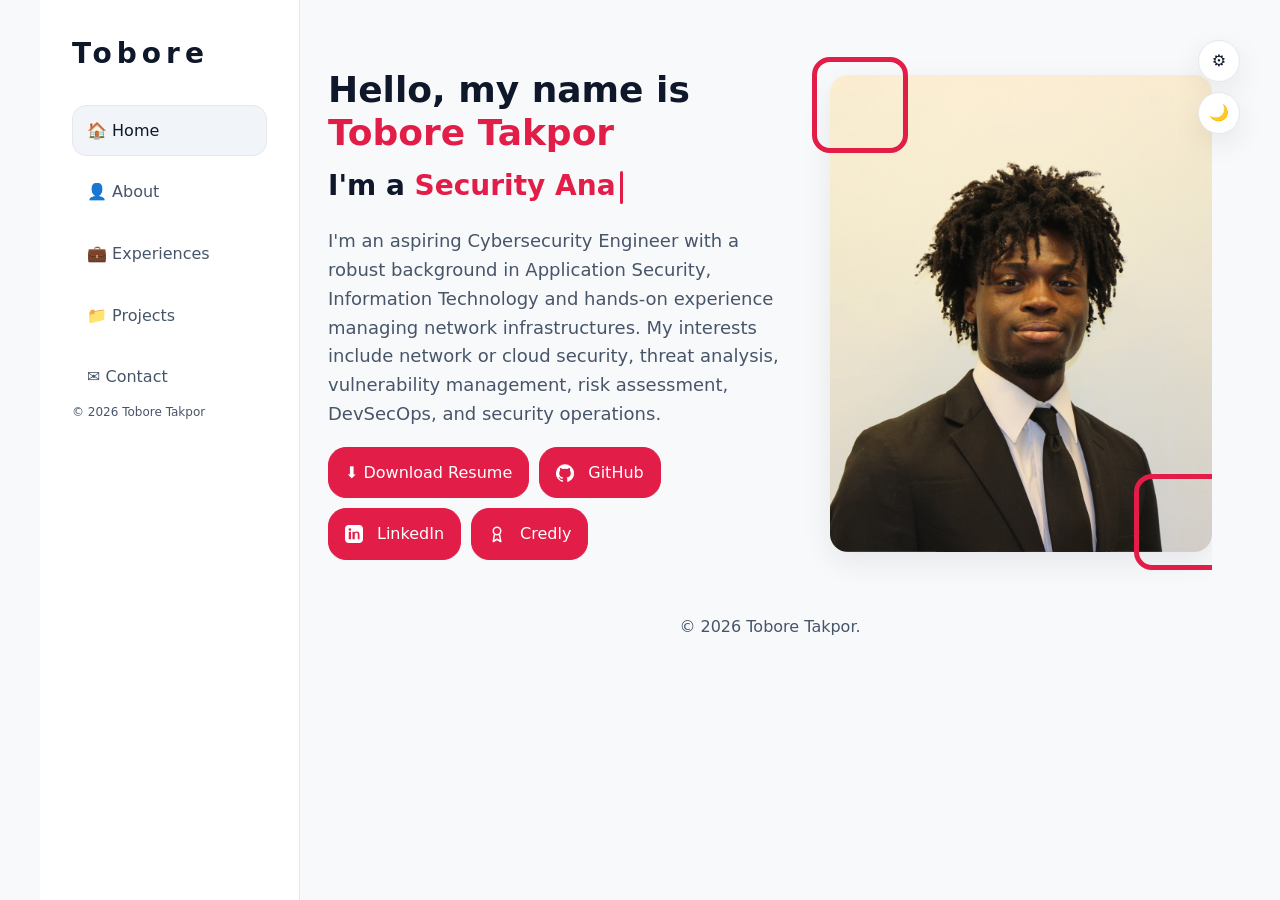
<file: index.html>
<!doctype html>
<html lang="en" data-theme="light" data-accent="red">
<head>
  <meta charset="utf-8" />
  <meta name="viewport" content="width=device-width, initial-scale=1" />
  <title>Tobore Takpor – Portfolio</title>
  <style>
    :root{
      --bg:#f8f9fb; --panel:#ffffff; --text:#0f172a; --muted:#475569;
      --border:#e5e7eb; --accent:#e11d48; --accent-2:#be123c;
      --chip:#f1f5f9; --chip-b:#e5e7eb; --shadow:0 10px 30px rgba(2,6,23,.08);
    }
    html[data-theme="dark"]{
      --bg:#0b0f19; --panel:#0f1222; --text:#e5e7eb; --muted:#cbd5e1;
      --border:#1f2437; --chip:#0f1428; --chip-b:#1f2437; --shadow:none;
    }
    html[data-accent="red"]{--accent:#e11d48;--accent-2:#be123c;}
    html[data-accent="orange"]{--accent:#f97316;--accent-2:#ea580c;}
    html[data-accent="green"]{--accent:#059669;--accent-2:#047857;}
    html[data-accent="blue"]{--accent:#2563eb;--accent-2:#1d4ed8;}
    html[data-accent="pink"]{--accent:#db2777;--accent-2:#be185d;}

    *{box-sizing:border-box}
    body{margin:0;font-family:ui-sans-serif,system-ui,Segoe UI,Roboto,Inter,Arial;color:var(--text);background:var(--bg);line-height:1.6;}
    a{color:inherit}
    img{max-width:100%;display:block}
    .container{max-width:1200px;margin:0 auto;display:flex;min-height:100vh}
    .sidebar{width:260px;padding:32px;border-right:1px solid var(--border);position:sticky;top:0;height:100vh;background:var(--panel);}
    .brand{font-size:28px;letter-spacing:.18em;font-weight:700}
    .nav{margin-top:28px;display:flex;flex-direction:column;gap:10px}
    .nav a{display:flex;align-items:center;gap:10px;padding:12px 14px;border-radius:14px;text-decoration:none;color:var(--muted);border:1px solid transparent;}
    .nav a.active,.nav a:hover{color:var(--text);background:var(--chip);border-color:var(--chip-b);}
    .side-foot{margin-top:auto;font-size:12px;color:var(--muted)}
    main{flex:1;padding:28px 28px 60px;position:relative;}
    .btn{
      display:inline-flex;align-items:center;gap:8px;padding:12px 16px;border-radius:18px;
      border:1px solid var(--border);background:transparent;cursor:pointer;color:var(--text);
      text-decoration:none; /* no underline on buttons */
    }
    .btn-primary{background:var(--accent);color:#fff;border-color:var(--accent)}
    .btn-primary:hover{background:var(--accent-2)}
    .h1{font-size:36px;line-height:1.2;margin:0 0 10px} /* smaller so it fits one line on desktop */
    @media(max-width:1024px){ .h1{font-size:32px} }
    .subtitle{font-size:28px;font-weight:700}.accent{color:var(--accent)}
    .lead{color:var(--muted);font-size:18px;max-width:60ch}
    .frame{position:relative}
    .corner{position:absolute;width:96px;height:96px;border:5px solid var(--accent);border-radius:18px;}
    .corner.tl{top:-18px;left:-18px}.corner.br{bottom:-18px;right:-18px}
    .portrait{border-radius:18px;box-shadow:var(--shadow);object-fit:cover;aspect-ratio:4/5;}

    /* ===== Color Picker / Theme Buttons ===== */
    .color-panel{position:fixed;top:40px;right:40px;background:var(--panel);border:1px solid var(--border);padding:14px 18px;border-radius:14px;box-shadow:var(--shadow);z-index:50;transition:opacity .3s,transform .3s;opacity:0;pointer-events:none;}
    .color-panel.show{opacity:1;pointer-events:auto;transform:translateY(0);}
    .color-btn{width:32px;height:32px;border-radius:50%;border:none;cursor:pointer;}
    .toggle-buttons{position:fixed;top:40px;right:40px;display:flex;flex-direction:column;gap:10px;z-index:60}
    .circle-btn{width:42px;height:42px;border-radius:50%;border:1px solid var(--border);display:flex;align-items:center;justify-content:center;background:var(--panel);cursor:pointer;box-shadow:var(--shadow)}

    /* ===== Pages (slide router) ===== */
    .pages{position:relative;overflow:hidden;}
    .page{
      position:absolute; inset:0;
      background:transparent;
      transform:translateX(100%); opacity:0;
      transition: transform .8s ease, opacity .8s ease;
      padding:40px 0;
    }
    .page.active{transform:translateX(0); opacity:1; position:relative;}
    .page.exit-left{transform:translateX(-15%); opacity:0;}
    .page-inner{display:grid;grid-template-columns:1.1fr .9fr;gap:36px;align-items:center}
    @media(max-width:1024px){.page-inner{grid-template-columns:1fr}}
    @media(max-width:920px){.sidebar{display:none}main{padding:24px}}
    html{scroll-behavior:auto} /* router controls animation, not anchor scroll */
    .grid-3{display:grid;grid-template-columns:repeat(3,1fr);gap:16px}
    .card{background:var(--panel);border:1px solid var(--border);border-radius:18px;padding:18px}
    .muted{color:var(--muted)}
    .contact form{display:grid;gap:12px;max-width:560px}
    .input,.textarea{width:100%;padding:12px 14px;border-radius:14px;border:1px solid var(--border);background:transparent;color:var(--text);}
    .textarea{min-height:140px;resize:vertical}
    /* Tag chips for projects */
    .chips{display:flex;flex-wrap:wrap;gap:8px}
    .chip{background:var(--chip);border:1px solid var(--chip-b);padding:6px 10px;border-radius:999px;font-size:12px}
    .project-card a{
  display:inline-block;
  padding:12px 26px;
  background:var(--accent);
  color:white;
  border-radius:30px;
  font-weight:600;
  text-decoration:none;
  transition:background .3s ease;
}
.project-card a:hover{
  background:var(--accent-2);
}
/* ---- Project button styling ---- */
.project-card a {
  display:inline-block;
  padding:12px 26px;
  background:var(--accent);
  color:white;
  border-radius:30px;
  font-weight:600;
  text-decoration:none;
  transition:background .3s ease;
}
.project-card a:hover {
  background:var(--accent-2);
}

/* ---- Social buttons on Home (GitHub, LinkedIn, Credly) ---- */
.btn-accent {
  background: var(--accent);
  color: #fff;
  border-color: var(--accent);
  transition: background .3s ease;
}
.btn-accent:hover {
  background: var(--accent-2);
}
/* ===== Typewriter Cursor Animation ===== */
.type-cursor {
  display:inline-block;
  width:3px;
  height:1.2em;
  background:var(--accent);
  margin-left:4px;
  animation:blink 0.8s infinite;
  vertical-align:middle;
  border-radius:2px;
}

/* Blink animation */
@keyframes blink {
  0%, 50%, 100% { opacity:1; }
  25%, 75% { opacity:0; }
}


  </style>
</head>
<body>
  <div class="toggle-buttons">
    <div id="gearBtn" class="circle-btn">⚙️</div>
    <div id="themeBtn" class="circle-btn">🌙</div>
  </div>

  <div class="color-panel" id="colorPanel">
    <h3 style="margin:0 0 8px;">Theme Colors</h3>
    <div style="display:flex;gap:10px;">
      <button class="color-btn" style="background:#e11d48" data-color="red"></button>
      <button class="color-btn" style="background:#f97316" data-color="orange"></button>
      <button class="color-btn" style="background:#059669" data-color="green"></button>
      <button class="color-btn" style="background:#2563eb" data-color="blue"></button>
      <button class="color-btn" style="background:#db2777" data-color="pink"></button>
    </div>
  </div>

  <div class="container">
    <aside class="sidebar">
      <div class="brand">Tobore</div>
      <nav class="nav" id="sideNav">
        <a href="#home" class="active">🏠 Home</a>
        <a href="#about">👤 About</a>
        <a href="#experiences">💼 Experiences</a>
        <a href="#projects">📁 Projects</a>
        <a href="#contact">✉️ Contact</a>
      </nav>
      <div class="side-foot">© <span id="year"></span> Tobore Takpor</div>
    </aside>

    <main>
      <div class="pages" id="pages">
        <!-- HOME -->
        <section id="home" class="page active">
          <div class="page-inner">
            <div>
              <h1 class="h1">Hello, my name is <span class="accent">Tobore Takpor</span></h1>
              <div class="subtitle">
                I'm a <span class="accent" id="typed">Security Analyst</span><span class="type-cursor"></span>
              </div>

              <p class="lead">
                I'm an aspiring Cybersecurity Engineer with a robust background in Application Security, Information Technology and
                hands-on experience managing network infrastructures. My interests include network or cloud security,
                threat analysis, vulnerability management, risk assessment, DevSecOps, and security operations.
              </p>
              <div style="margin-top:18px;display:flex;gap:10px;flex-wrap:wrap">
                <a class="btn btn-primary" href="resume.pdf" download>⬇ Download Resume</a>

                <!-- ✅ GitHub button with icon -->
                <a class="btn btn-accent" href="https://github.com/Tobore42" target="_blank" rel="noopener noreferrer" aria-label="GitHub profile">
                  <svg xmlns="http://www.w3.org/2000/svg" width="18" height="18"
                       viewBox="0 0 24 24" fill="currentColor" style="margin-right:6px;">
                    <path d="M12 .5a12 12 0 0 0-3.79 23.4c.6.11.82-.26.82-.58v-2.02c-3.34.73-4.04-1.61-4.04-1.61-.55-1.39-1.34-1.76-1.34-1.76-1.09-.75.08-.74.08-.74 1.21.09 1.84 1.25 1.84 1.25 1.07 1.83 2.8 1.3 3.49.99.11-.79.42-1.3.76-1.6-2.67-.31-5.48-1.34-5.48-5.97 0-1.32.47-2.39 1.24-3.23-.12-.31-.54-1.57.12-3.27 0 0 1.01-.32 3.31 1.23a11.5 11.5 0 0 1 6.02 0c2.3-1.55 3.31-1.23 3.31-1.23.66 1.7.24 2.96.12 3.27.77.84 1.24 1.91 1.24 3.23 0 4.64-2.81 5.66-5.49 5.97.43.37.81 1.1.81 2.22v3.29c0 .32.22.7.83.58A12 12 0 0 0 12 .5z"/>
                  </svg>
                  GitHub
                </a>

                <!-- ✅ LinkedIn button with icon -->
                <a class="btn btn-accent" href="https://www.linkedin.com/in/tobore-takpor/" target="_blank" rel="noopener noreferrer" aria-label="LinkedIn profile">
                  <svg xmlns="http://www.w3.org/2000/svg" width="18" height="18"
                       viewBox="0 0 24 24" fill="currentColor" style="margin-right:6px;">
                    <path d="M19 0h-14c-2.761 0-5 2.239-5 5v14c0 2.762 2.239 5 5 5h14c2.761 0
                             5-2.238 5-5v-14c0-2.761-2.239-5-5-5zm-11 19h-3v-10h3v10zm-1.5-11.268
                             c-.966 0-1.75-.783-1.75-1.75s.784-1.75
                             1.75-1.75 1.75.783 1.75 1.75-.784
                             1.75-1.75 1.75zm13.5 11.268h-3v-5.604c0-1.337-.026-3.061-1.865-3.061
                             -1.868 0-2.154 1.46-2.154 2.967v5.698h-3v-10h2.881v1.367h.041c.401-.761
                             1.379-1.562 2.839-1.562 3.037 0 3.598 2.002
                             3.598 4.604v5.591z"/>
                  </svg>
                  LinkedIn
                </a>

                <!-- ✅ Credly button with badge icon (replace URL with your real Credly profile) -->
                <a class="btn btn-accent" href="https://www.credly.com/users/tobore-takpor/badges#credly" target="_blank" rel="noopener noreferrer" aria-label="Credly badges">
                  <svg xmlns="http://www.w3.org/2000/svg" width="18" height="18"
                       viewBox="0 0 24 24" fill="none" stroke="currentColor"
                       stroke-width="2" stroke-linecap="round" stroke-linejoin="round"
                       style="margin-right:6px;">
                    <circle cx="12" cy="8" r="5"></circle>
                    <path d="M8.5 13.5L7 22l5-3 5 3-1.5-8.5"></path>
                  </svg>
                  Credly
                </a>
              </div>
            </div>
            <div class="frame">
              <span class="corner tl"></span>
              <img class="portrait" src="tobore.jpg" alt="Portrait of Tobore Takpor" />
              <span class="corner br"></span>
            </div>
          </div>
        </section>

        <!-- ABOUT -->
        <section id="about" class="page">
          <div>
            <h2 style="font-size:30px;margin:0 0 10px">About</h2>
            <p class="muted" style="max-width:70ch">
              I am Tobore Takpor, a computer science student with a deep passion for cybersecurity,
              cloud computing, and network defense. My interest in technology started from a curiosity
              about how systems work and how they can be protected. Over time, that curiosity turned into
              hands-on experience working on projects that focus on vulnerability assessment, system
              hardening, and secure infrastructure management. I enjoy building solutions that combine
              creativity and security, such as automated vulnerability scanners and cloud-based monitoring
              tools. Outside of academics, I am an active member of tech organizations that promote diversity
              and inclusion in STEM. My goal is to grow into a cybersecurity engineer who builds secure systems
              and helps make cybersecurity education more accessible to everyone.
            </p>
          </div>
        </section>

        <!-- EXPERIENCES -->
        <section id="experiences" class="page">
          <div>
            <h2 style="font-size:30px;margin:0 0 10px">Experiences</h2>
            <div class="grid-3" style="margin-top:16px">
              <div class="card"><h3>Threat Analysis</h3><p class="muted">Hunting, triage, and reporting using SIEM data, detections, and intel feeds.</p></div>
              <div class="card"><h3>Cloud & Network Security</h3><p class="muted">Hardening, IAM reviews, VPC rules, and secure baselines.</p></div>
              <div class="card"><h3>Security Operations</h3><p class="muted">Playbooks, alert tuning, incident drills, and metrics dashboards.</p></div>
            </div>
          </div>
        </section>

        <!-- PROJECTS -->
        <section id="projects" class="page">
  <div>
    <h2 style="font-size:30px;margin:0 0 10px">My Recent Projects :</h2>

    <div class="project-grid" style="display:flex;flex-wrap:wrap;gap:24px;margin-top:20px;">

      <!-- ✅ Project Card -->
      <div class="project-card" style="
        background:var(--panel);
        border:1px solid var(--border);
        border-radius:16px;
        box-shadow:var(--shadow);
        overflow:hidden;
        width:420px;">
        
        <img src="navy.png" alt="Automated Vulnerability Scanner" style="width:100%;height:240px;object-fit:cover;">
        <div style="padding:18px 20px;">
          <h3 style="margin:0 0 10px;font-size:22px;">Automated Vulnerability Scanner</h3>
          <p style="margin:0 0 18px;color:var(--muted);font-size:16px;">
            Click the button to see my non-sensitive and unclassified (open source) version of my project with the U.S Navy!
          </p>

          <a href="https://gitlab.com/tobore42-group/Tobore42-project" target="_blank">Click here</a>

        </div>
      </div>

    </div>
  </div>
    <div class="project-card" style="
        background:var(--panel);
        border:1px solid var(--border);
        border-radius:16px;
        box-shadow:var(--shadow);
        overflow:hidden;
        width:420px;">

        <img src="unauthorized.png" alt="Unauthorized Network Access" style="width:100%;height:240px;object-fit:cover;">
        <div style="padding:18px 20px;">
          <h3 style="margin:0 0 10px;font-size:22px;">Unauthorized Network Access</h3>
          <p style="margin:0 0 18px;color:var(--muted);font-size:16px;">
            This project is to teach others about Unauthorized Network Access, which occurs when someone gains access to a network without proper permission or authorization!
          </p>

          <a href="https://docs.google.com/presentation/d/1FeGhfVa-1jKZNutEOGhdVtXZyfPuypXILQqjltRdIHA/edit?slide=id.gc6f9e470d_0_0#slide=id.gc6f9e470d_0_0" target="_blank" class="btn btn-accent">
            Click here
          </a>
        </div>
      </div>
</section>

        <!-- CONTACT -->
        <section id="contact" class="page">
          <div>
            <h2 style="font-size:30px;margin:0 0 10px">Contact</h2>
            <p class="muted">Have a question or want to collaborate? Send a message.</p>
            <form action="https://formspree.io/f/mzzjojyl" method="POST">
            <input class="input" type="text" name="name" placeholder="Your name" required />
            <input class="input" type="email" name="email" placeholder="Email" required />
            <textarea class="textarea" name="message" placeholder="Message" required></textarea>
            <button class="btn btn-primary" type="submit">Send</button>
          </form>

          </div>
        </section>
      </div>

      <footer class="muted" style="padding:14px 0;text-align:center;">
  © <span id="year2"></span> Tobore Takpor.
</footer>

    </main>
  </div>

  <script>
    // footer years
    document.getElementById('year').textContent=new Date().getFullYear();
    document.getElementById('year2').textContent=new Date().getFullYear();

    // color panel + theme toggle
    const gear=document.getElementById('gearBtn');
    const panel=document.getElementById('colorPanel');
    gear.onclick=()=>panel.classList.toggle('show');
    const root=document.documentElement;
    const savedTheme=localStorage.getItem('tt-theme');
    const savedAccent=localStorage.getItem('tt-accent');
    if(savedTheme){root.setAttribute('data-theme',savedTheme);}
    if(savedAccent){root.setAttribute('data-accent',savedAccent);}
    document.getElementById('themeBtn').onclick=()=>{
      const next=root.getAttribute('data-theme')==='dark'?'light':'dark';
      root.setAttribute('data-theme',next); localStorage.setItem('tt-theme',next);
    };
    document.querySelectorAll('.color-btn').forEach(btn=>{
      btn.addEventListener('click',()=>{ root.setAttribute('data-accent',btn.dataset.color); localStorage.setItem('tt-accent',btn.dataset.color); });
    });

    // simple typewriter on Home
    const words=["Security Analyst","Cybersecurity Engineer","Vulnerability Analyst","Threat Hunter"];
    const out=document.getElementById('typed');let wi=0,ch=0,del=false;
    function typeTick(){
      const w=words[wi%words.length];
      if(!del){ch++;out.textContent=w.slice(0,ch); if(ch===w.length){del=true; setTimeout(typeTick,1200); return;}}
      else{ch--;out.textContent=w.slice(0,ch); if(ch===0){del=false; wi++;}}
      setTimeout(typeTick,del?50:90);
    } typeTick();

    // ===== Router: slide pages =====
    const links=[...document.querySelectorAll('#sideNav a')];
    const pages=[...document.querySelectorAll('.page')];
    let current=document.querySelector('.page.active');

    function setActiveLink(hash){
      links.forEach(a=>a.classList.toggle('active', a.getAttribute('href')===hash));
    }

    function showPage(id, push=true){
      const target=document.getElementById(id);
      if(!target || target===current) return;

      // animate current out
      current.classList.remove('active');
      current.classList.add('exit-left');

      // prepare & animate target in
      target.classList.remove('exit-left');
      target.classList.add('active');

      // cleanup after animation (match .8s)
      setTimeout(()=>{ current.classList.remove('exit-left'); current=target; }, 800);

      if(push){ history.pushState({page:id}, '', '#'+id); }
      setActiveLink('#'+id);
    }

    // intercept nav clicks
    links.forEach(a=>{
      a.addEventListener('click', (e)=>{
        e.preventDefault();
        const id=a.getAttribute('href').replace('#','');
        showPage(id, true);
      });
    });

    // handle initial hash / default to home
    const start = (location.hash || '#home').replace('#','');
    if(start!=='home'){ showPage(start, false); } else { setActiveLink('#home'); }

    // back/forward support
    window.addEventListener('popstate', ()=>{
      const id=(location.hash || '#home').replace('#','');
      showPage(id, false);
    });
  </script>
</body>
</html>
</file>
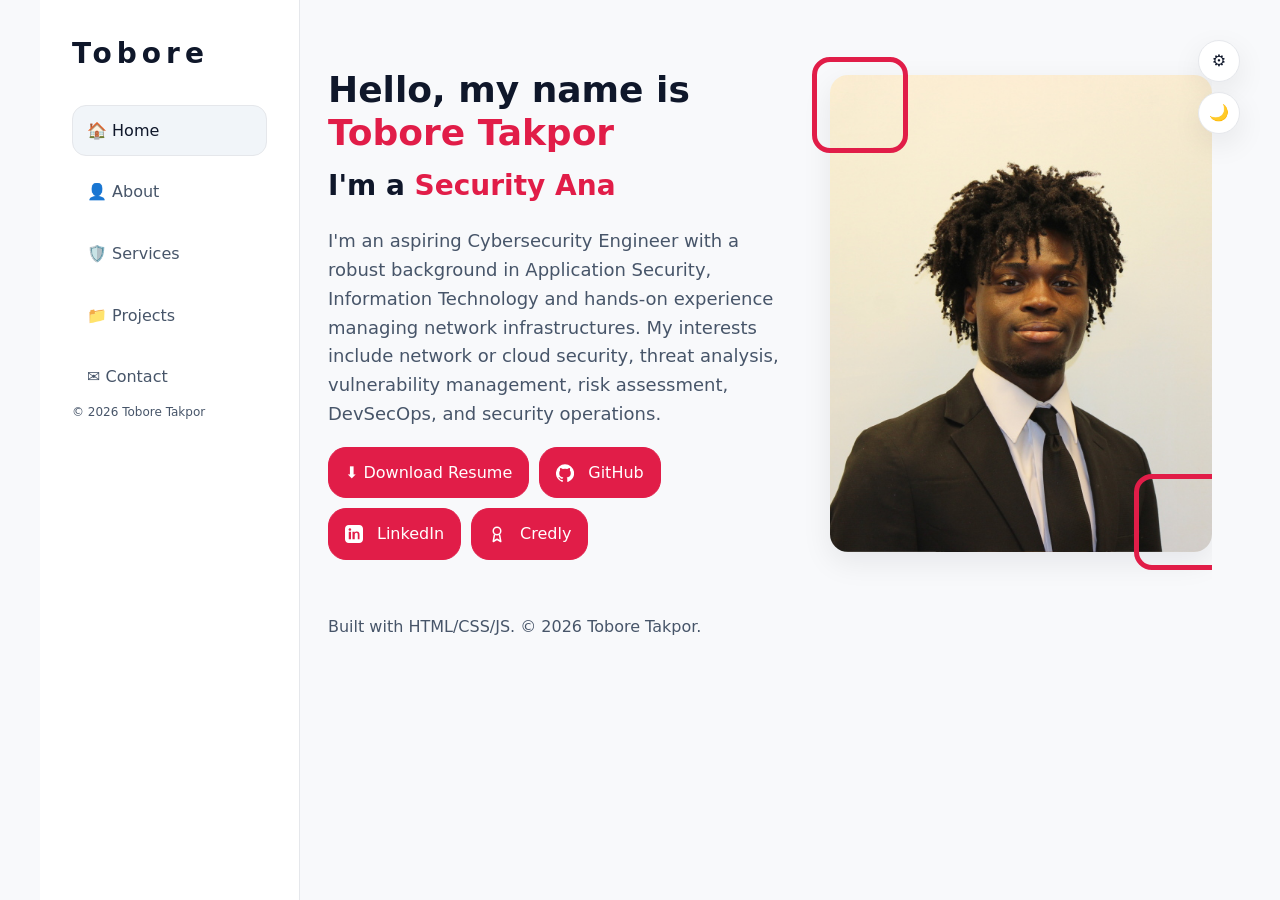
<file: Untitled-1.html>
<!doctype html>
<html lang="en" data-theme="light" data-accent="red">
<head>
  <meta charset="utf-8" />
  <meta name="viewport" content="width=device-width, initial-scale=1" />
  <title>Tobore Takpor – Portfolio</title>
  <style>
    :root{
      --bg:#f8f9fb; --panel:#ffffff; --text:#0f172a; --muted:#475569;
      --border:#e5e7eb; --accent:#e11d48; --accent-2:#be123c;
      --chip:#f1f5f9; --chip-b:#e5e7eb; --shadow:0 10px 30px rgba(2,6,23,.08);
    }
    html[data-theme="dark"]{
      --bg:#0b0f19; --panel:#0f1222; --text:#e5e7eb; --muted:#cbd5e1;
      --border:#1f2437; --chip:#0f1428; --chip-b:#1f2437; --shadow:none;
    }
    html[data-accent="red"]{--accent:#e11d48;--accent-2:#be123c;}
    html[data-accent="orange"]{--accent:#f97316;--accent-2:#ea580c;}
    html[data-accent="green"]{--accent:#059669;--accent-2:#047857;}
    html[data-accent="blue"]{--accent:#2563eb;--accent-2:#1d4ed8;}
    html[data-accent="pink"]{--accent:#db2777;--accent-2:#be185d;}

    *{box-sizing:border-box}
    body{margin:0;font-family:ui-sans-serif,system-ui,Segoe UI,Roboto,Inter,Arial;color:var(--text);background:var(--bg);line-height:1.6;}
    a{color:inherit}
    img{max-width:100%;display:block}
    .container{max-width:1200px;margin:0 auto;display:flex;min-height:100vh}
    .sidebar{width:260px;padding:32px;border-right:1px solid var(--border);position:sticky;top:0;height:100vh;background:var(--panel);}
    .brand{font-size:28px;letter-spacing:.18em;font-weight:700}
    .nav{margin-top:28px;display:flex;flex-direction:column;gap:10px}
    .nav a{display:flex;align-items:center;gap:10px;padding:12px 14px;border-radius:14px;text-decoration:none;color:var(--muted);border:1px solid transparent;}
    .nav a.active,.nav a:hover{color:var(--text);background:var(--chip);border-color:var(--chip-b);}
    .side-foot{margin-top:auto;font-size:12px;color:var(--muted)}
    main{flex:1;padding:28px 28px 60px;position:relative;}
    .btn{
      display:inline-flex;align-items:center;gap:8px;padding:12px 16px;border-radius:18px;
      border:1px solid var(--border);background:transparent;cursor:pointer;color:var(--text);
      text-decoration:none; /* no underline on buttons */
    }
    .btn-primary{background:var(--accent);color:#fff;border-color:var(--accent)}
    .btn-primary:hover{background:var(--accent-2)}
    .h1{font-size:36px;line-height:1.2;margin:0 0 10px} /* smaller so it fits one line on desktop */
    @media(max-width:1024px){ .h1{font-size:32px} }
    .subtitle{font-size:28px;font-weight:700}.accent{color:var(--accent)}
    .lead{color:var(--muted);font-size:18px;max-width:60ch}
    .frame{position:relative}
    .corner{position:absolute;width:96px;height:96px;border:5px solid var(--accent);border-radius:18px;}
    .corner.tl{top:-18px;left:-18px}.corner.br{bottom:-18px;right:-18px}
    .portrait{border-radius:18px;box-shadow:var(--shadow);object-fit:cover;aspect-ratio:4/5;}

    /* ===== Color Picker / Theme Buttons ===== */
    .color-panel{position:fixed;top:40px;right:40px;background:var(--panel);border:1px solid var(--border);padding:14px 18px;border-radius:14px;box-shadow:var(--shadow);z-index:50;transition:opacity .3s,transform .3s;opacity:0;pointer-events:none;}
    .color-panel.show{opacity:1;pointer-events:auto;transform:translateY(0);}
    .color-btn{width:32px;height:32px;border-radius:50%;border:none;cursor:pointer;}
    .toggle-buttons{position:fixed;top:40px;right:40px;display:flex;flex-direction:column;gap:10px;z-index:60}
    .circle-btn{width:42px;height:42px;border-radius:50%;border:1px solid var(--border);display:flex;align-items:center;justify-content:center;background:var(--panel);cursor:pointer;box-shadow:var(--shadow)}

    /* ===== Pages (slide router) ===== */
    .pages{position:relative;overflow:hidden;}
    .page{
      position:absolute; inset:0;
      background:transparent;
      transform:translateX(100%); opacity:0;
      transition: transform .8s ease, opacity .8s ease;
      padding:40px 0;
    }
    .page.active{transform:translateX(0); opacity:1; position:relative;}
    .page.exit-left{transform:translateX(-15%); opacity:0;}
    .page-inner{display:grid;grid-template-columns:1.1fr .9fr;gap:36px;align-items:center}
    @media(max-width:1024px){.page-inner{grid-template-columns:1fr}}
    @media(max-width:920px){.sidebar{display:none}main{padding:24px}}
    html{scroll-behavior:auto} /* router controls animation, not anchor scroll */
    .grid-3{display:grid;grid-template-columns:repeat(3,1fr);gap:16px}
    .card{background:var(--panel);border:1px solid var(--border);border-radius:18px;padding:18px}
    .muted{color:var(--muted)}
    .contact form{display:grid;gap:12px;max-width:560px}
    .input,.textarea{width:100%;padding:12px 14px;border-radius:14px;border:1px solid var(--border);background:transparent;color:var(--text);}
    .textarea{min-height:140px;resize:vertical}
    /* Tag chips for projects */
    .chips{display:flex;flex-wrap:wrap;gap:8px}
    .chip{background:var(--chip);border:1px solid var(--chip-b);padding:6px 10px;border-radius:999px;font-size:12px}
    .project-card a{
  display:inline-block;
  padding:12px 26px;
  background:var(--accent);
  color:white;
  border-radius:30px;
  font-weight:600;
  text-decoration:none;
  transition:background .3s ease;
}
.project-card a:hover{
  background:var(--accent-2);
}
/* ---- Project button styling ---- */
.project-card a {
  display:inline-block;
  padding:12px 26px;
  background:var(--accent);
  color:white;
  border-radius:30px;
  font-weight:600;
  text-decoration:none;
  transition:background .3s ease;
}
.project-card a:hover {
  background:var(--accent-2);
}

/* ---- Social buttons on Home (GitHub, LinkedIn, Credly) ---- */
.btn-accent {
  background: var(--accent);
  color: #fff;
  border-color: var(--accent);
  transition: background .3s ease;
}
.btn-accent:hover {
  background: var(--accent-2);
}

  </style>
</head>
<body>
  <div class="toggle-buttons">
    <div id="gearBtn" class="circle-btn">⚙️</div>
    <div id="themeBtn" class="circle-btn">🌙</div>
  </div>

  <div class="color-panel" id="colorPanel">
    <h3 style="margin:0 0 8px;">Theme Colors</h3>
    <div style="display:flex;gap:10px;">
      <button class="color-btn" style="background:#e11d48" data-color="red"></button>
      <button class="color-btn" style="background:#f97316" data-color="orange"></button>
      <button class="color-btn" style="background:#059669" data-color="green"></button>
      <button class="color-btn" style="background:#2563eb" data-color="blue"></button>
      <button class="color-btn" style="background:#db2777" data-color="pink"></button>
    </div>
  </div>

  <div class="container">
    <aside class="sidebar">
      <div class="brand">Tobore</div>
      <nav class="nav" id="sideNav">
        <a href="#home" class="active">🏠 Home</a>
        <a href="#about">👤 About</a>
        <a href="#services">🛡️ Services</a>
        <a href="#projects">📁 Projects</a>
        <a href="#contact">✉️ Contact</a>
      </nav>
      <div class="side-foot">© <span id="year"></span> Tobore Takpor</div>
    </aside>

    <main>
      <div class="pages" id="pages">
        <!-- HOME -->
        <section id="home" class="page active">
          <div class="page-inner">
            <div>
              <h1 class="h1">Hello, my name is <span class="accent">Tobore Takpor</span></h1>
              <div class="subtitle">I'm a <span class="accent" id="typed">Security Analyst</span></div>
              <p class="lead">
                I'm an aspiring Cybersecurity Engineer with a robust background in Application Security, Information Technology and
                hands-on experience managing network infrastructures. My interests include network or cloud security,
                threat analysis, vulnerability management, risk assessment, DevSecOps, and security operations.
              </p>
              <div style="margin-top:18px;display:flex;gap:10px;flex-wrap:wrap">
                <a class="btn btn-primary" href="resume.pdf" download>⬇ Download Resume</a>

                <!-- ✅ GitHub button with icon -->
                <a class="btn btn-accent" href="https://github.com/Tobore42" target="_blank" rel="noopener noreferrer" aria-label="GitHub profile">
                  <svg xmlns="http://www.w3.org/2000/svg" width="18" height="18"
                       viewBox="0 0 24 24" fill="currentColor" style="margin-right:6px;">
                    <path d="M12 .5a12 12 0 0 0-3.79 23.4c.6.11.82-.26.82-.58v-2.02c-3.34.73-4.04-1.61-4.04-1.61-.55-1.39-1.34-1.76-1.34-1.76-1.09-.75.08-.74.08-.74 1.21.09 1.84 1.25 1.84 1.25 1.07 1.83 2.8 1.3 3.49.99.11-.79.42-1.3.76-1.6-2.67-.31-5.48-1.34-5.48-5.97 0-1.32.47-2.39 1.24-3.23-.12-.31-.54-1.57.12-3.27 0 0 1.01-.32 3.31 1.23a11.5 11.5 0 0 1 6.02 0c2.3-1.55 3.31-1.23 3.31-1.23.66 1.7.24 2.96.12 3.27.77.84 1.24 1.91 1.24 3.23 0 4.64-2.81 5.66-5.49 5.97.43.37.81 1.1.81 2.22v3.29c0 .32.22.7.83.58A12 12 0 0 0 12 .5z"/>
                  </svg>
                  GitHub
                </a>

                <!-- ✅ LinkedIn button with icon -->
                <a class="btn btn-accent" href="https://www.linkedin.com/in/tobore-takpor/" target="_blank" rel="noopener noreferrer" aria-label="LinkedIn profile">
                  <svg xmlns="http://www.w3.org/2000/svg" width="18" height="18"
                       viewBox="0 0 24 24" fill="currentColor" style="margin-right:6px;">
                    <path d="M19 0h-14c-2.761 0-5 2.239-5 5v14c0 2.762 2.239 5 5 5h14c2.761 0
                             5-2.238 5-5v-14c0-2.761-2.239-5-5-5zm-11 19h-3v-10h3v10zm-1.5-11.268
                             c-.966 0-1.75-.783-1.75-1.75s.784-1.75
                             1.75-1.75 1.75.783 1.75 1.75-.784
                             1.75-1.75 1.75zm13.5 11.268h-3v-5.604c0-1.337-.026-3.061-1.865-3.061
                             -1.868 0-2.154 1.46-2.154 2.967v5.698h-3v-10h2.881v1.367h.041c.401-.761
                             1.379-1.562 2.839-1.562 3.037 0 3.598 2.002
                             3.598 4.604v5.591z"/>
                  </svg>
                  LinkedIn
                </a>

                <!-- ✅ Credly button with badge icon (replace URL with your real Credly profile) -->
                <a class="btn btn-accent" href="https://www.credly.com/users/tobore-takpor/badges#credly" target="_blank" rel="noopener noreferrer" aria-label="Credly badges">
                  <svg xmlns="http://www.w3.org/2000/svg" width="18" height="18"
                       viewBox="0 0 24 24" fill="none" stroke="currentColor"
                       stroke-width="2" stroke-linecap="round" stroke-linejoin="round"
                       style="margin-right:6px;">
                    <circle cx="12" cy="8" r="5"></circle>
                    <path d="M8.5 13.5L7 22l5-3 5 3-1.5-8.5"></path>
                  </svg>
                  Credly
                </a>
              </div>
            </div>
            <div class="frame">
              <span class="corner tl"></span>
              <img class="portrait" src="tobore.jpg" alt="Portrait of Tobore Takpor" />
              <span class="corner br"></span>
            </div>
          </div>
        </section>

        <!-- ABOUT -->
        <section id="about" class="page">
          <div>
            <h2 style="font-size:30px;margin:0 0 10px">About</h2>
            <p class="muted" style="max-width:70ch">
              I am Tobore Takpor, a computer science student with a deep passion for cybersecurity,
              cloud computing, and network defense. My interest in technology started from a curiosity
              about how systems work and how they can be protected. Over time, that curiosity turned into
              hands-on experience working on projects that focus on vulnerability assessment, system
              hardening, and secure infrastructure management. I enjoy building solutions that combine
              creativity and security, such as automated vulnerability scanners and cloud-based monitoring
              tools. Outside of academics, I am an active member of tech organizations that promote diversity
              and inclusion in STEM. My goal is to grow into a cybersecurity engineer who builds secure systems
              and helps make cybersecurity education more accessible to everyone.
            </p>
          </div>
        </section>

        <!-- SERVICES -->
        <section id="services" class="page">
          <div>
            <h2 style="font-size:30px;margin:0 0 10px">Services</h2>
            <div class="grid-3" style="margin-top:16px">
              <div class="card"><h3>Threat Analysis</h3><p class="muted">Hunting, triage, and reporting using SIEM data, detections, and intel feeds.</p></div>
              <div class="card"><h3>Cloud & Network Security</h3><p class="muted">Hardening, IAM reviews, VPC rules, and secure baselines.</p></div>
              <div class="card"><h3>Security Operations</h3><p class="muted">Playbooks, alert tuning, incident drills, and metrics dashboards.</p></div>
            </div>
          </div>
        </section>

        <!-- PROJECTS -->
        <section id="projects" class="page">
  <div>
    <h2 style="font-size:30px;margin:0 0 10px">My Recent Projects :</h2>

    <div class="project-grid" style="display:flex;flex-wrap:wrap;gap:24px;margin-top:20px;">

      <!-- ✅ Project Card -->
      <div class="project-card" style="
        background:var(--panel);
        border:1px solid var(--border);
        border-radius:16px;
        box-shadow:var(--shadow);
        overflow:hidden;
        width:420px;">
        
        <img src="navy.png" alt="Automated Vulnerability Scanner" style="width:100%;height:240px;object-fit:cover;">
        
        <div style="padding:18px 20px;">
          <h3 style="margin:0 0 10px;font-size:22px;">Automated Vulnerability Scanner</h3>
          <p style="margin:0 0 18px;color:var(--muted);font-size:16px;">
            Click the button to see my non-sensitive and unclassified (open source) version of my project with the U.S Navy!
          </p>

          <a href="https://gitlab.com/tobore42-group/Tobore42-project" target="_blank">Click here</a>

        </div>
      </div>

    </div>
  </div>
</section>

        <!-- CONTACT -->
        <section id="contact" class="page">
          <div>
            <h2 style="font-size:30px;margin:0 0 10px">Contact</h2>
            <p class="muted">Have a question or want to collaborate? Send a message.</p>
            <form onsubmit="event.preventDefault();alert('Thanks! This demo form does not send yet.')">
              <input class="input" placeholder="Your name" required />
              <input class="input" type="email" placeholder="Email" required />
              <textarea class="textarea" placeholder="Message"></textarea>
              <button class="btn btn-primary" type="submit">Send</button>
            </form>
          </div>
        </section>
      </div>

      <footer class="muted" style="padding:14px 0">Built with HTML/CSS/JS. © <span id="year2"></span> Tobore Takpor.</footer>
    </main>
  </div>

  <script>
    // footer years
    document.getElementById('year').textContent=new Date().getFullYear();
    document.getElementById('year2').textContent=new Date().getFullYear();

    // color panel + theme toggle
    const gear=document.getElementById('gearBtn');
    const panel=document.getElementById('colorPanel');
    gear.onclick=()=>panel.classList.toggle('show');
    const root=document.documentElement;
    const savedTheme=localStorage.getItem('tt-theme');
    const savedAccent=localStorage.getItem('tt-accent');
    if(savedTheme){root.setAttribute('data-theme',savedTheme);}
    if(savedAccent){root.setAttribute('data-accent',savedAccent);}
    document.getElementById('themeBtn').onclick=()=>{
      const next=root.getAttribute('data-theme')==='dark'?'light':'dark';
      root.setAttribute('data-theme',next); localStorage.setItem('tt-theme',next);
    };
    document.querySelectorAll('.color-btn').forEach(btn=>{
      btn.addEventListener('click',()=>{ root.setAttribute('data-accent',btn.dataset.color); localStorage.setItem('tt-accent',btn.dataset.color); });
    });

    // simple typewriter on Home
    const words=["Security Analyst","Cybersecurity Engineer","Threat Hunter"];
    const out=document.getElementById('typed');let wi=0,ch=0,del=false;
    function typeTick(){
      const w=words[wi%words.length];
      if(!del){ch++;out.textContent=w.slice(0,ch); if(ch===w.length){del=true; setTimeout(typeTick,1200); return;}}
      else{ch--;out.textContent=w.slice(0,ch); if(ch===0){del=false; wi++;}}
      setTimeout(typeTick,del?50:90);
    } typeTick();

    // ===== Router: slide pages =====
    const links=[...document.querySelectorAll('#sideNav a')];
    const pages=[...document.querySelectorAll('.page')];
    let current=document.querySelector('.page.active');

    function setActiveLink(hash){
      links.forEach(a=>a.classList.toggle('active', a.getAttribute('href')===hash));
    }

    function showPage(id, push=true){
      const target=document.getElementById(id);
      if(!target || target===current) return;

      // animate current out
      current.classList.remove('active');
      current.classList.add('exit-left');

      // prepare & animate target in
      target.classList.remove('exit-left');
      target.classList.add('active');

      // cleanup after animation (match .8s)
      setTimeout(()=>{ current.classList.remove('exit-left'); current=target; }, 800);

      if(push){ history.pushState({page:id}, '', '#'+id); }
      setActiveLink('#'+id);
    }

    // intercept nav clicks
    links.forEach(a=>{
      a.addEventListener('click', (e)=>{
        e.preventDefault();
        const id=a.getAttribute('href').replace('#','');
        showPage(id, true);
      });
    });

    // handle initial hash / default to home
    const start = (location.hash || '#home').replace('#','');
    if(start!=='home'){ showPage(start, false); } else { setActiveLink('#home'); }

    // back/forward support
    window.addEventListener('popstate', ()=>{
      const id=(location.hash || '#home').replace('#','');
      showPage(id, false);
    });
  </script>
</body>
</html>
</file>
